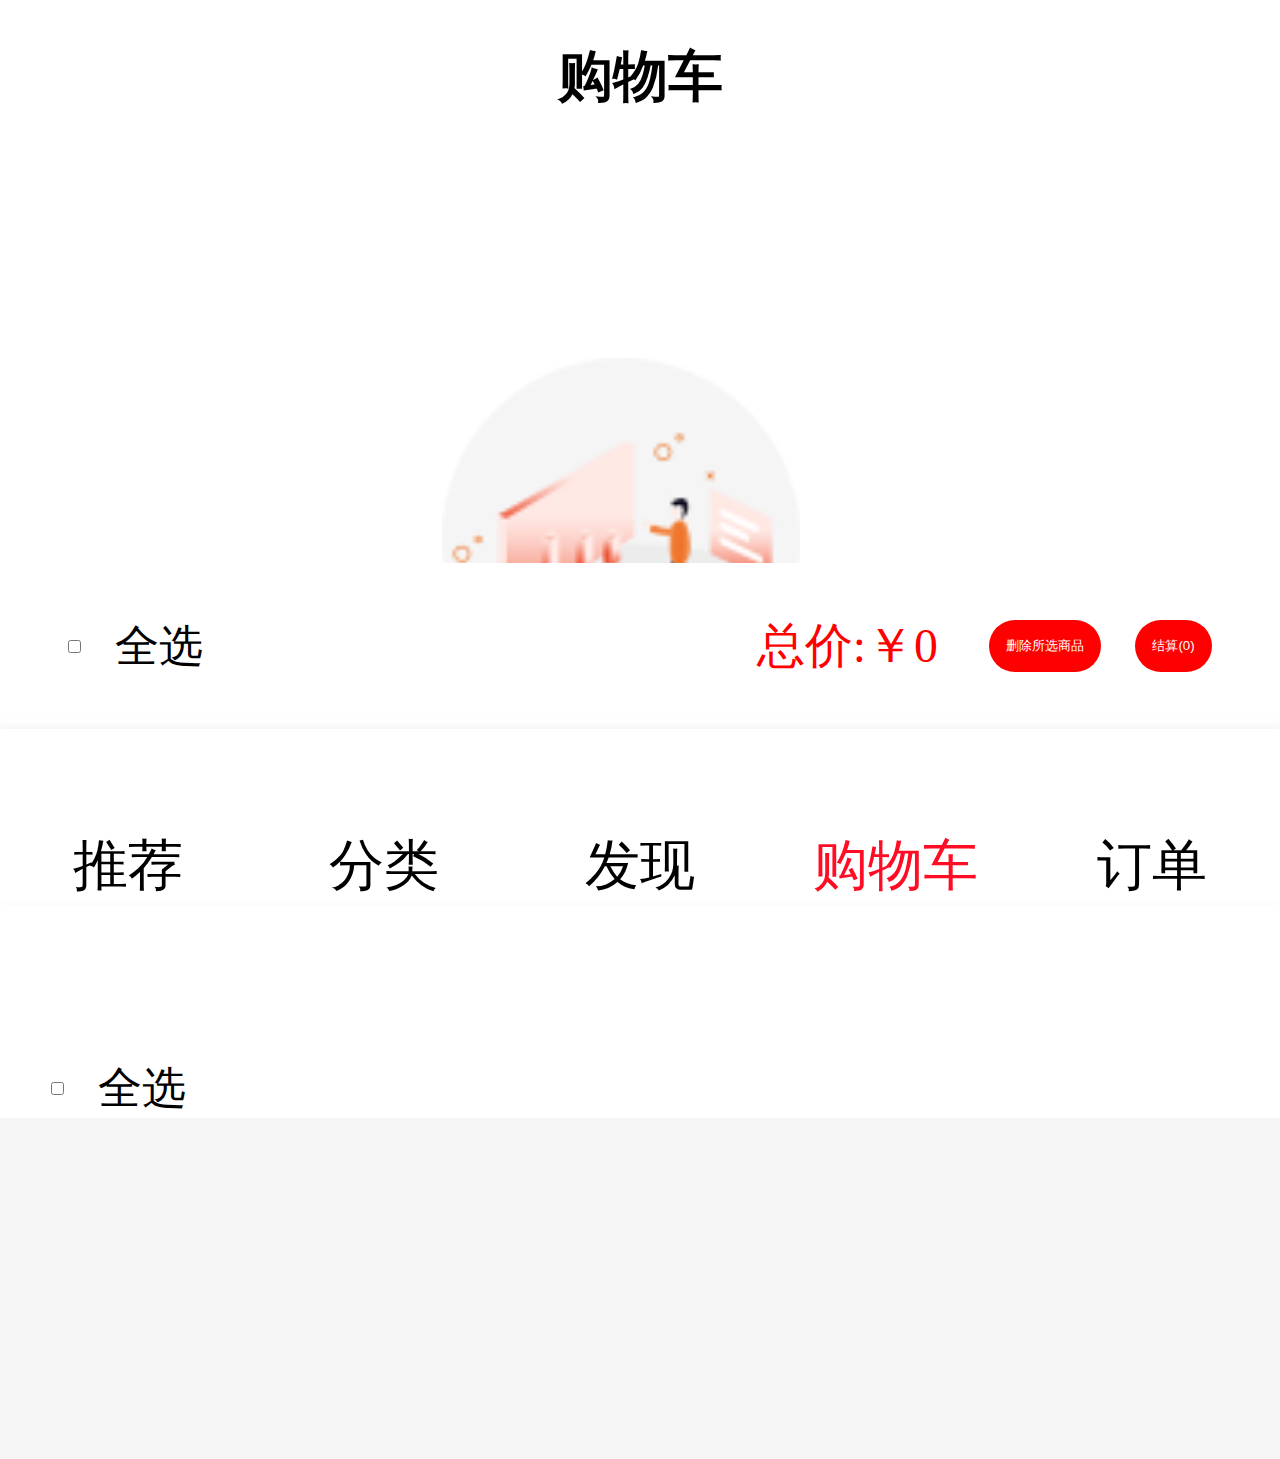
<file: cart.html>
<!DOCTYPE html>
<html lang="en">

<head>
    <meta charset="UTF-8">
    <meta http-equiv="X-UA-Compatible" content="IE=edge">
    <meta name="viewport" content="width=device-width, initial-scale=1.0">
    <title>Document</title>
</head>
<link rel="stylesheet" href="./css/base.css">
<link rel="stylesheet" href="./css/swiper.css">
<link rel="stylesheet" href="http://at.alicdn.com/t/c/font_3792572_0ffwwiq081j7.css">
<link rel="stylesheet" href="./css/header&footer.css">
<link rel="stylesheet" href="./css/cart.css">
<script src="./js/replace.js"></script>
<script src="./js/zepto.js"></script>
<script src="./js/touch.js"></script>

<body>

    <header>
        <h1>购物车</h1>
    </header>


    <main>
        <!-- 购物车 -->
        <div class="xh-cart">
            <!-- 没有商品显示 -->
            <div class="cart-none">
                <div class="cart-show">
                    <div class="pic">
                        <img src="./img/active4_m.png" alt="">
                    </div>
                    <p>购物车空空如也~</p>
                    <p>去挑选中意的商品吧</p>
                </div>
            </div>

            <!-- 有商品显示 -->
            <div class="cart-list">

                <div class="allCheckbox">
                    <input type="checkbox" name="" id="" class="allbox">
                    全选
                </div>


            </div>


            <div class="cart-settle">
                <div class="allCheckbox">
                    <input type="checkbox" name="" id="" class="allbox">
                    全选
                </div>
                <div class="text">
                    <p class="total">总价:￥0</p>
                    <button class="obliterate">删除所选商品</button>
                    <button class="settle">结算(0)</button>
                </div>
            </div>

        </div>


    </main>


    <!-- 尾部 -->
    <footer class="wrappper">
        <div class="xh-footer">
            <ul class="nav">
                <li>
                    <i class="iconfont icon-shouye1"></i>
                    <span>推荐</span>
                </li>

                <li>
                    <i class="iconfont icon-fenlei"></i>
                    <span>分类</span>
                </li>

                <li>
                    <i class="iconfont icon-faxian"></i>
                    <span>发现</span>
                </li>

                <li class="nav-this">
                    <i class="iconfont icon-gouwuche1"></i>
                    <span>购物车</span>
                </li>

                <li>
                    <i class="iconfont icon-dibutubiao_wode"></i>
                    <span>订单</span>
                </li>
            </ul>
        </div>
    </footer>

    <script src="./js/cart.js"></script>
    <script>

    </script>
</body>

</html>
</file>
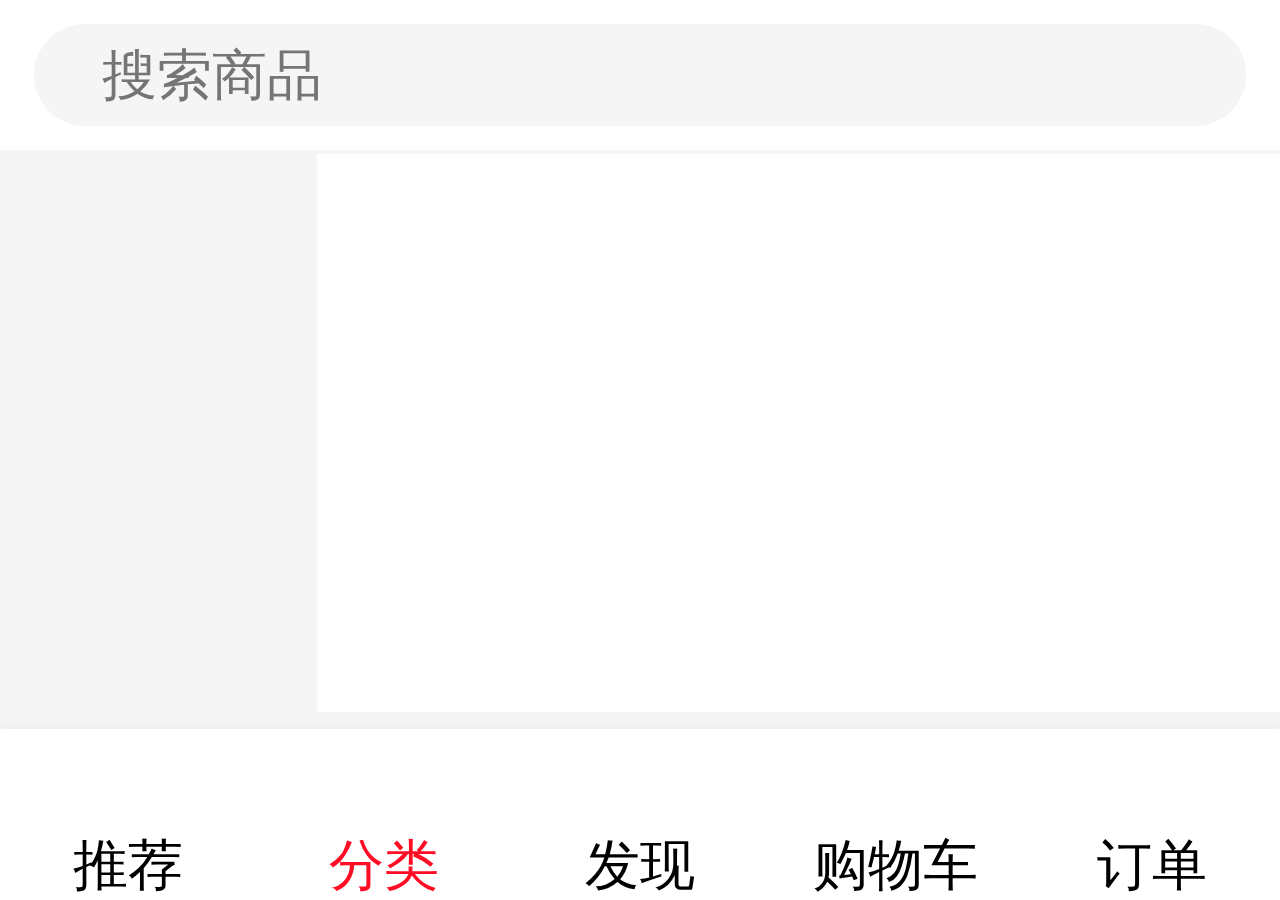
<file: categroy.html>
<!DOCTYPE html>
<html lang="en">

<head>
    <meta charset="UTF-8">
    <meta http-equiv="X-UA-Compatible" content="IE=edge">
    <meta name="viewport" content="width=device-width, initial-scale=1.0">
    <title>Document</title>
</head>
<link rel="stylesheet" href="./css/base.css">
<link rel="stylesheet" href="./css/swiper.css">
<link rel="stylesheet" href="http://at.alicdn.com/t/c/font_3792572_0ffwwiq081j7.css">
<link rel="stylesheet" href="./css/header&footer.css">
<link rel="stylesheet" href="./css/categroy.css">
<script src="./js/replace.js"></script>
<script src="./js/swiper.js"></script>
<script src="./js/zepto.js"></script>
<script src="./js/touch.js"></script>

<body>

    <!-- 头部搜索 -->

    <header class="wrappper">
        <div class="head-input">
            <i class="iconfont icon-sousuo1x" ></i>
            <input type="text" placeholder="搜索商品">
        </div>
    </header>


    <!-- 分类 -->
    <main>
        <div class="left">
            
        </div>
        <div class="right">

        </div>
    </main>



    <!-- 尾部 -->
    <footer class="wrappper">
        <div class="xh-footer">
            <ul class="nav">
                <li>
                    <i class="iconfont icon-shouye1"></i>
                    <span>推荐</span>
                </li>

                <li class="nav-this">
                    <i class="iconfont icon-fenlei2"></i>
                    <span>分类</span>
                </li>

                <li>
                    <i class="iconfont icon-faxian"></i>
                    <span>发现</span>
                </li>

                <li>
                    <i class="iconfont icon-gouwuche"></i>
                    <span>购物车</span>
                </li>

                <li>
                    <i class="iconfont icon-dibutubiao_wode"></i>
                    <span>订单</span>
                </li>
            </ul>
        </div>
    </footer>

    <script src="./js/categroy.js"></script>

</body>

</html>
</file>
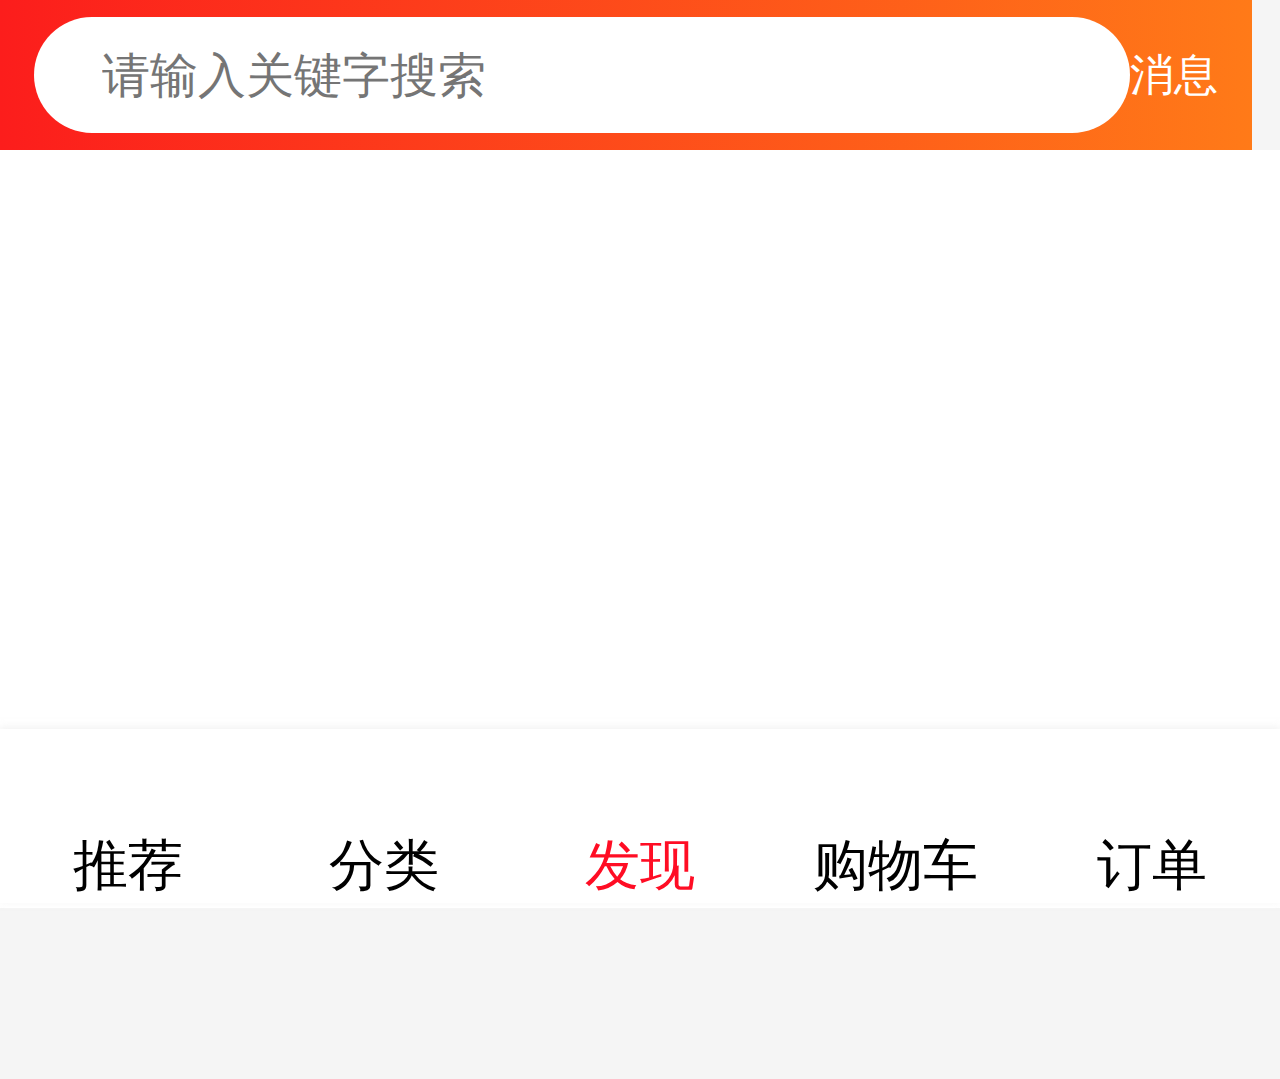
<file: found.html>
<!DOCTYPE html>
<html lang="en">

<head>
    <meta charset="UTF-8">
    <meta http-equiv="X-UA-Compatible" content="IE=edge">
    <meta name="viewport" content="width=device-width, initial-scale=1.0">
    <title>Document</title>
</head>
<link rel="stylesheet" href="./css/base.css">
<link rel="stylesheet" href="./css/swiper.css">
<link rel="stylesheet" href="http://at.alicdn.com/t/c/font_3792572_0ffwwiq081j7.css">
<link rel="stylesheet" href="./css/header&footer.css">
<link rel="stylesheet" href="./css/found.css">
<script src="./js/replace.js"></script>
<script src="./js/swiper.js"></script>
<script src="./js/zepto.js"></script>
<script src="./js/touch.js"></script>

<body>

    <!-- 头部 -->
    <header class="wrappper">
        <div class="xh-header">
            <div class="xh-input">
                <i class="iconfont icon-sousuo1x"></i>
                <input type="text" placeholder="请输入关键字搜索">
            </div>
            <div class="xh-msg">
                <i class="iconfont icon-xiaoxizhongxin"></i>
                <span>消息</span>
            </div>
        </div>
    </header>



    <main>
        <!-- 轮播图 -->
        <div class="xh-carousel">
            <div class="swiper mySwiper">
                <div class="swiper-wrapper">

                </div>
            </div>
        </div>

        <!-- 图片组 -->
        <div class="xh-hot">

        </div>


        <!-- 商品列表 -->
        <div class="xh-goods">
            <div class="goods">

            </div>
        </div>


    </main>



    <!-- 尾部 -->
    <footer class="wrappper">
        <div class="xh-footer">
            <ul class="nav">
                <li>
                    <i class="iconfont icon-shouye1"></i>
                    <span>推荐</span>
                </li>

                <li>
                    <i class="iconfont icon-fenlei"></i>
                    <span>分类</span>
                </li>

                <li class="nav-this">
                    <i class="iconfont icon-faxianjihuo"></i>
                    <span>发现</span>
                </li>

                <li>
                    <i class="iconfont icon-gouwuche"></i>
                    <span>购物车</span>
                </li>

                <li>
                    <i class="iconfont icon-dibutubiao_wode"></i>
                    <span>订单</span>
                </li>
            </ul>
        </div>
    </footer>

    <script src="./js/found.js"></script>
</body>

</html>
</file>
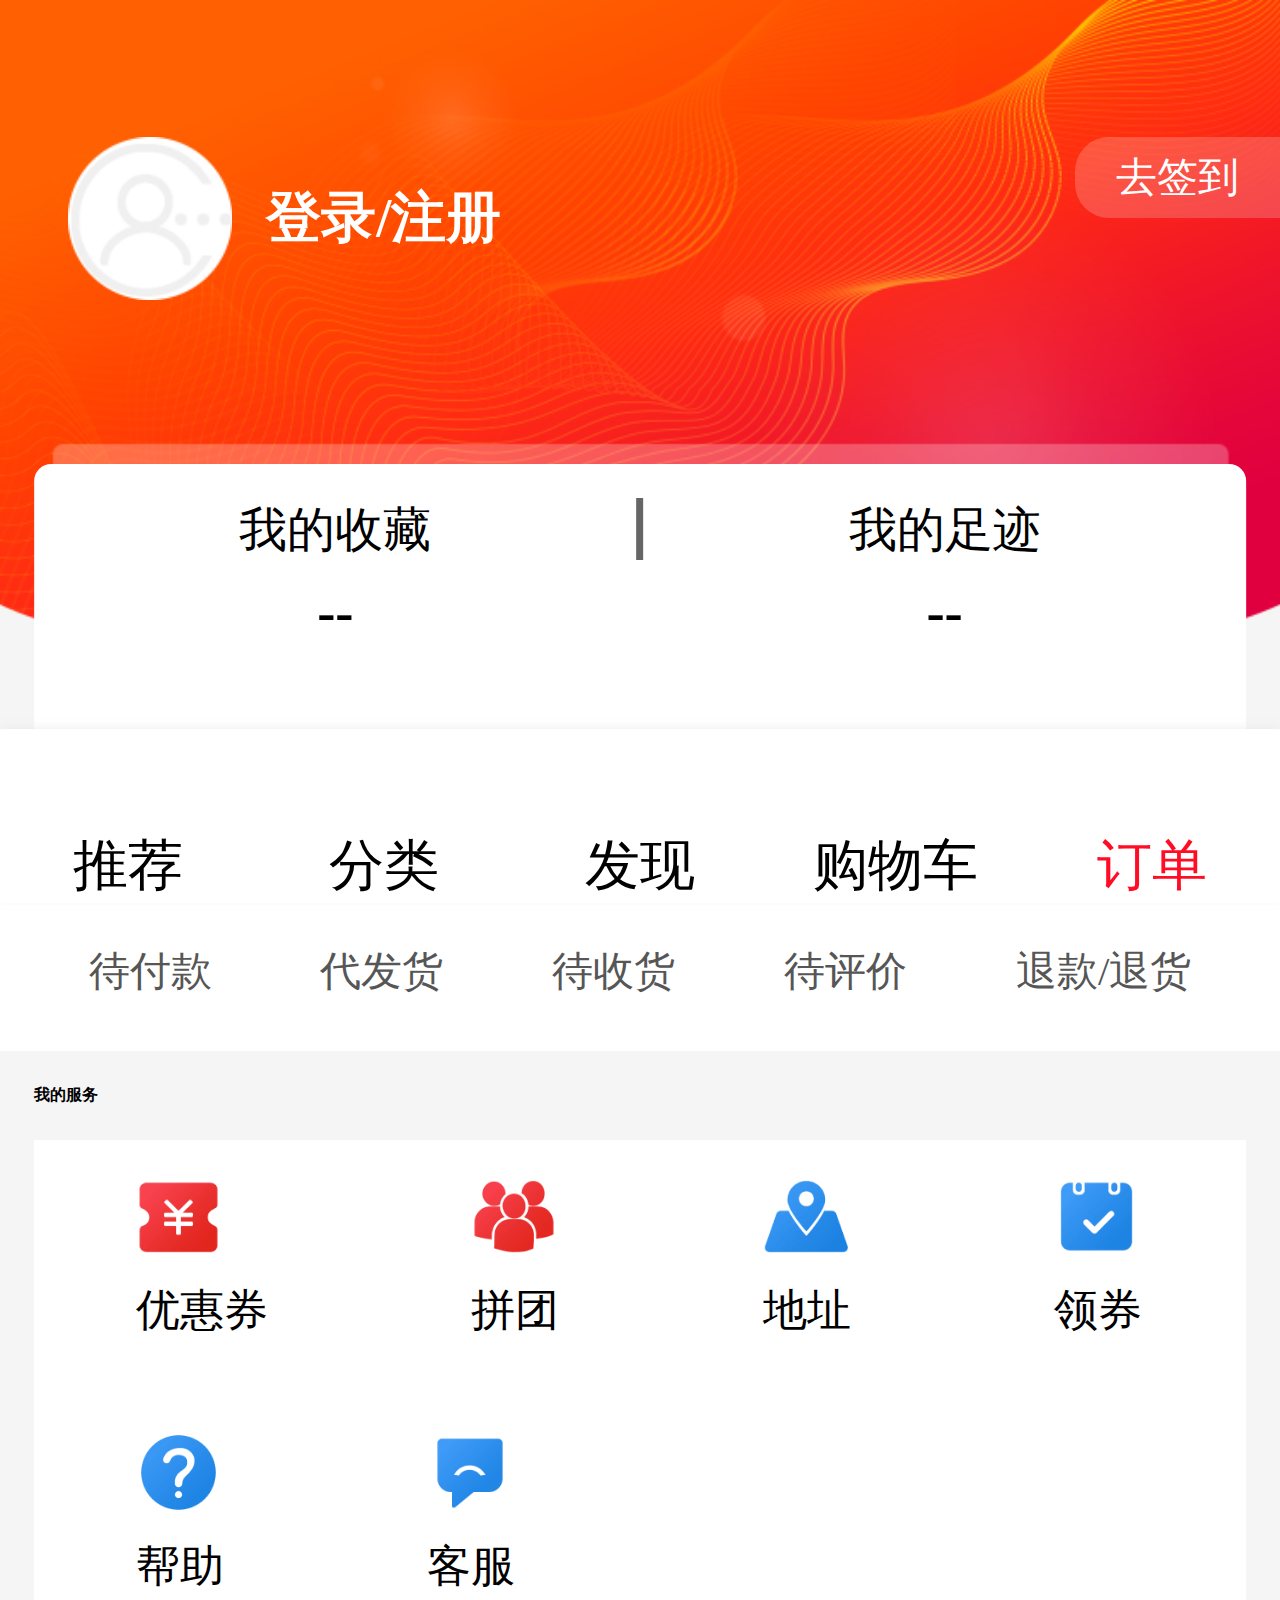
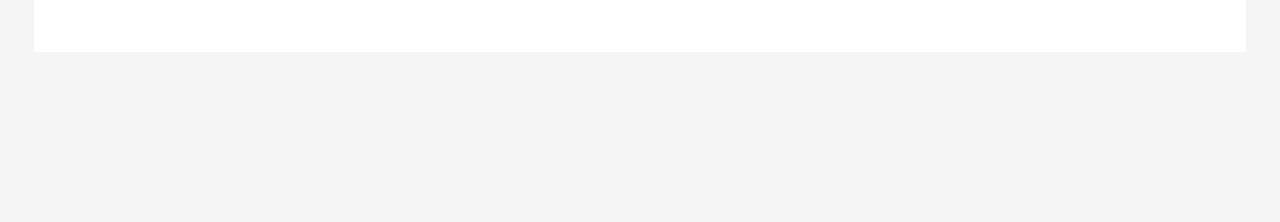
<file: user.html>
<!DOCTYPE html>
<html lang="en">

<head>
    <meta charset="UTF-8">
    <meta http-equiv="X-UA-Compatible" content="IE=edge">
    <meta name="viewport" content="width=device-width, initial-scale=1.0">
    <title>Document</title>
</head>
<link rel="stylesheet" href="./css/base.css">
<link rel="stylesheet" href="./css/swiper.css">
<link rel="stylesheet" href="http://at.alicdn.com/t/c/font_3792572_0ffwwiq081j7.css">
<link rel="stylesheet" href="./css/header&footer.css">
<link rel="stylesheet" href="./css/user.css">
<script src="./js/replace.js"></script>
<script src="./js/zepto.js"></script>
<script src="./js/touch.js"></script>

<body>
    <!-- 头部 -->
    <header>
        <!-- 登录 -->
        <div class="xh-set">
            <i class="iconfont icon-shezhi"></i>
            <i class="iconfont icon-lingdang"></i>
        </div>
        <div class="xh-user">
            <div class="left">
                <div class="pic">
                    <img src="./img/mine_default_avator.png" alt="">
                </div>
                <h1>登录/注册 <i class="iconfont icon-arrow-right"></i></h1>
            </div>

            <div class="rigth">
                <i class="iconfont icon-qiandao"></i>
                <span>去签到</span>
            </div>
        </div>

        <div class="user-track">
            <div class="collect">
                <h2><i class="iconfont icon-shoucang"></i> 我的收藏</h2>
                <p>--</p>
            </div>
            <span></span>
            <div class="track">
                <h2><i class="iconfont icon-zuji"></i> 我的足迹</h2>
                <p>--</p>
            </div>
        </div>

    </header>


    <main>
        <!-- 订单 -->
        <div class="xh-order">
            <div class="title">
                <h3>我的订单</h3>
                <p>查看全部 <i class="iconfont icon-arrow-right"></i></p>
            </div>

            <div class="user-nav">
                <div class="nav-item">
                    <h4 class="iconfont icon-daifukuan"></h4>
                    <p>待付款</p>
                </div>

                <div class="nav-item">
                    <h4 class="iconfont icon-daifahuo"></h4>
                    <p>代发货</p>
                </div>

                <div class="nav-item">
                    <h4 class="iconfont icon-daishouhuo"></h4>
                    <p>待收货</p>
                </div>

                <div class="nav-item">
                    <h4 class="iconfont icon-daipingjia"></h4>
                    <p>待评价</p>
                </div>

                <div class="nav-item">
                    <h4 class="iconfont icon-tuihuoshouhou"></h4>
                    <p>退款/退货</p>
                </div>

            </div>
        </div>

        <!-- 服务 -->
        <div class="xh-serve">
            <div class="title">
                <h3>我的服务</h3>
            </div>

            <div class="serve-nav">
                <div class="nav-item">
                    <div class="pic">
                        <img src="./img/icon/my_s_05.png" alt="">
                    </div>
                    <p>优惠券</p>
                </div>

                <div class="nav-item">
                    <div class="pic">
                        <img src="./img/icon/my_s_03.png" alt="">
                    </div>
                    <p>拼团</p>
                </div>

                <div class="nav-item">
                    <div class="pic">
                        <img src="./img/icon/my_s_06.png" alt="">
                    </div>
                    <p>地址</p>
                </div>

                <div class="nav-item">
                    <div class="pic">
                        <img src="./img/icon/my_s_01.png" alt="">
                    </div>
                    <p>领券</p>
                </div>

                <div class="nav-item">
                    <div class="pic">
                        <img src="./img/icon/my_s_08.png" alt="">
                    </div>
                    <p>帮助</p>
                </div>

                <div class="nav-item">
                    <div class="pic">
                        <img src="./img/icon/my_s_07.png" alt="">
                    </div>
                    <p>客服</p>
                </div>

            </div>

        </div>

    </main>



    <!-- 尾部 -->
    <footer class="wrappper">
        <div class="xh-footer">
            <ul class="nav">
                <li>
                    <i class="iconfont icon-shouye1"></i>
                    <span>推荐</span>
                </li>

                <li>
                    <i class="iconfont icon-lingdang1"></i>
                    <span>分类</span>
                </li>

                <li>
                    <i class="iconfont icon-faxian"></i>
                    <span>发现</span>
                </li>

                <li>
                    <i class="iconfont icon-gouwuche"></i>
                    <span>购物车</span>
                </li>

                <li class="nav-this">
                    <i class="iconfont icon-yonghu"></i>
                    <span>订单</span>
                </li>
            </ul>
        </div>
    </footer>

    <script src="./js/user.js"></script>
</body>

</html>
</file>
<file: css/base.css>
* {
    margin: 0;
    padding: 0;
    box-sizing: border-box;
    cursor: default;
    user-select: none;
}

html {
    font-size: 26.666vw;
}

body {
    width: 100%;
    background-color: #f5f5f5;
    font-size: .16rem;
    overflow-x: hidden;
}

ul,
ol {
    list-style: none;
}

a {
    text-decoration: none;
    color: #000;
}

img {
    width: 100%;
    height: 100%;
}

input {
    border: none;
    outline-style: none;
}

button {
    border: none;
    background-color: #fff;
}

/* 版心 */
.wrappper {
    width: 3.75rem;
    margin: 0 auto;
}

/* 单行文本溢出显示省略号 */
.over-els {
    overflow: hidden;
    text-overflow: ellipsis;
    white-space: nowrap;
}

/* 多行文本溢出隐藏显省略号 */
.rows-over-els {
    display: -webkit-box;
    overflow: hidden;
    -webkit-box-orient: vertical;
    -webkit-line-clamp: 2;
}

/* 清楚浮动 */
.cleafix::after {
    content: '';
    display: block;
    clear: both;
}
</file>
<file: css/header&footer.css>
header input {
  font-size: 0.14rem;
}
header .xh-header {
  height: 0.44rem;
  display: flex;
  padding: 0.05rem 0.1rem;
  justify-content: space-between;
  background-image: linear-gradient(90deg, #fc1d1c, #ff7a18);
  position: fixed;
  left: 0;
  top: 0;
  z-index: 999;
  font-size: 0.16rem;
}
header .xh-header .xh-input {
  width: 3.21rem;
  border-radius: 0.44rem;
  background-color: #fff;
  display: flex;
  align-items: center;
}
header .xh-header .xh-input .iconfont {
  font-size: 0.16rem;
  padding: 0.1rem;
}
header .xh-header .xh-msg {
  display: flex;
  flex-wrap: wrap;
  justify-content: center;
  color: #fff;
}
header .xh-header .xh-msg .iconfont {
  width: 100%;
  display: flex;
  justify-content: center;
  font-size: 0.17rem;
}
header .xh-header .xh-msg span {
  font-size: 0.13rem;
}
footer .xh-footer {
  box-shadow: 0 -2px 7px 0 hsla(0, 0%, 89.8%, 0.5);
  width: 3.75rem;
  height: 0.51rem;
  position: fixed;
  left: 0;
  bottom: -0.01rem;
  z-index: 999;
  background-color: #fff;
}
footer .xh-footer .nav {
  height: 100%;
  display: flex;
  justify-content: space-between;
}
footer .xh-footer .nav li {
  width: 0.75rem;
  height: 100%;
  display: flex;
  flex-wrap: wrap;
  flex-direction: column;
  justify-content: space-between;
  align-items: center;
  padding-top: 0.06rem;
}
footer .xh-footer .nav li .iconfont {
  font-size: 0.2rem;
}
footer .xh-footer .nav li span {
  width: 100%;
  text-align: center;
}
footer .xh-footer .nav .nav-this {
  color: #ff0d24;
}
</file>
<file: css/cart.css>
body {
  padding-bottom: 1rem !important;
}
header {
  background-color: #fff;
  width: 100%;
}
header h1 {
  text-align: center;
  font-size: 0.16rem;
  line-height: 0.45rem;
}
.xh-cart {
  width: 100%;
  padding: 0 0.1rem;
  background-color: #fff;
}
.xh-cart .cart-none {
  width: 100%;
  padding: 0.6rem 0;
  display: flex;
  justify-content: center;
  align-items: center;
}
.xh-cart .cart-none .pic {
  width: 1.05rem;
  height: 1.05rem;
}
.xh-cart .cart-none .pic img {
  width: 100%;
  height: 100%;
}
.xh-cart .cart-none p {
  font-size: 0.13rem;
  color: #949494;
  line-height: 0.2rem;
  text-align: center;
}
.allCheckbox {
  display: flex;
  align-items: center;
  padding-left: 0.05rem;
  font-size: 0.13rem;
}
.allCheckbox input {
  margin-right: 0.1rem;
}
.cart-item {
  width: 100%;
  display: flex;
  align-items: center;
  justify-content: space-between;
  padding: 0.2rem 0.05rem;
  transition: all 0.5s;
}
.cart-item .pic {
  width: 1rem;
  height: 1rem;
}
.cart-item .pic img {
  width: 100%;
  height: 100%;
}
.cart-item .cart-msg {
  margin-left: 0.15rem;
  height: 1rem;
  display: flex;
  flex-wrap: wrap;
  flex-direction: column;
  justify-content: space-between;
}
.cart-item .cart-msg .title {
  width: 2rem;
  font-size: 0.15rem;
  font-weight: 600;
  padding: 0.05rem 0;
}
.cart-item .cart-msg .price {
  font-size: 0.13rem;
  color: red;
  padding: 0.05rem 0;
  font-weight: 600;
}
.cart-item .cart-msg .bottom {
  display: flex;
  justify-content: end;
}
.cart-item .cart-msg .bottom .count {
  display: flex;
  align-items: center;
}
.cart-item .cart-msg .bottom .count input {
  width: 0.2rem;
  height: 0.2rem;
  text-align: center;
  font-size: 0.14rem;
}
.cart-item .cart-msg .bottom .count button {
  width: 0.2rem;
  height: 0.2rem;
  font-size: 0.16rem;
  background-color: #f5f5f5;
  border-radius: 0.1rem;
}
.cart-item .cart-msg .bottom .remove {
  margin-left: 0.3rem;
  font-size: 0.14rem;
  color: red;
}
.cart-settle {
  position: fixed;
  left: 0;
  bottom: 0.5rem;
  width: 100%;
  display: flex;
  align-items: center;
  justify-content: space-between;
  background-color: #fff;
  padding: 0.15rem;
  font-size: 0.13rem;
}
.cart-settle .text {
  display: flex;
  align-items: center;
}
.cart-settle .text p {
  font-size: 0.14rem;
  color: red;
  padding: 0 0.1rem;
}
.cart-settle .text button {
  padding: 0.05rem;
  border-radius: 0.1rem;
  background-color: red;
  color: #fff;
  margin: 0 0.05rem;
}
</file>
<file: css/categroy.css>
html,
body {
  padding-bottom: 0.5rem;
  height: 100%;
}
header {
  width: 100%;
  background-color: #fff;
  height: 0.44rem;
  display: flex;
  align-items: center;
  justify-content: center;
  padding: 0px 0.1rem;
}
header .head-input {
  width: 100%;
  height: 0.3rem;
  background-color: #f5f5f5;
  color: #949494;
  border-radius: 0.3rem;
  overflow: hidden;
  display: flex;
  align-items: center;
}
header .iconfont {
  font-size: 0.16rem;
  padding: 0 0.1rem;
}
header input {
  flex: 1;
  height: 0.3rem;
  background-color: #f5f5f5;
  font-size: 0.16rem;
}
main {
  height: 100%;
  display: flex;
  justify-content: space-between;
  margin-top: 0.01rem;
}
main .left {
  width: 0.93rem;
}
main .left .nav {
  width: 100%;
  height: 0.44rem;
  line-height: 0.44rem;
  padding: 0 0.18rem;
  font-size: 0.14rem;
}
main .left .nav-this {
  background-color: #fff;
  position: relative;
}
main .left .nav-this::after {
  content: '';
  width: 0.03rem;
  height: 0.18rem;
  background-color: red;
  position: absolute;
  left: 0;
  top: 50%;
  transform: translateY(-50%);
}
main .right {
  flex: 1;
  height: 100%;
  background-color: #fff;
  overflow: auto;
}
main .right .nav-main {
  margin-top: 0.18rem;
  padding: 0 0.15rem;
  background-color: #fff;
}
main .right .nav-main .title {
  padding: 0.05rem;
}
main .right .nav-main .title h2 {
  font-size: 0.14rem;
  font-weight: 300;
}
main .right .nav-main .list {
  display: flex;
  flex-wrap: wrap;
}
main .right .nav-main .list .item {
  width: 0.66rem;
  margin-right: 0.2rem;
}
main .right .nav-main .list .item:nth-child(3n) {
  margin-right: 0;
}
main .right .nav-main .list .item .pic {
  width: 0.66rem;
  height: 0.66rem;
}
main .right .nav-main .list .item .pic img {
  width: 100%;
  height: 100%;
}
main .right .nav-main .list .item .tit {
  width: 100%;
  text-align: center;
  font-size: 0.12rem;
  line-height: 0.3rem;
}
</file>
<file: css/found.css>
body {
  padding-top: 0.44rem !important;
  padding-bottom: 0.5rem !important;
}
.icon-faxian {
  border-radius: 0.1rem;
  background-color: red;
  color: #fff;
}
.xh-carousel {
  width: 100%;
  height: 2.12rem;
  background-color: #fff;
}
.xh-carousel .swiper {
  width: 100%;
  height: 100%;
}
.xh-carousel .swiper .swiper-slide {
  text-align: center;
  font-size: 18px;
  background: #fff;
  /* Center slide text vertically */
  display: -webkit-box;
  display: -ms-flexbox;
  display: -webkit-flex;
  display: flex;
  -webkit-box-pack: center;
  -ms-flex-pack: center;
  -webkit-justify-content: center;
  justify-content: center;
  -webkit-box-align: center;
  -ms-flex-align: center;
  -webkit-align-items: center;
  align-items: center;
}
.xh-carousel .swiper .swiper-slide img {
  width: 100%;
  height: 100%;
}
.xh-hot {
  width: 100%;
  padding: 0 0.1rem;
  background-color: #fff;
}
.xh-hot .hot-item {
  width: 100%;
}
.xh-hot .hot-item .title {
  width: 100%;
  height: 0.6rem;
  display: flex;
  justify-content: center;
  align-items: center;
}
.xh-hot .hot-item .title h4 {
  font-size: 0.21rem;
}
.xh-hot .hot-item .pic-main {
  width: 100%;
  display: flex;
  flex-wrap: wrap;
  justify-content: space-between;
}
.xh-hot .hot-item .pic-main .pic-itme {
  width: 1.72rem;
  height: 0.73rem;
  margin-bottom: 0.1rem;
}
.xh-hot .hot-item .pic-main .pic-itme img {
  width: 100%;
  height: 100%;
}
.xh-goods {
  width: 100%;
  padding: 0 0.1rem;
  padding-top: 0.1rem;
  background-color: #fff;
}
.xh-goods .goods {
  display: flex;
  width: 100%;
  flex-wrap: wrap;
  justify-content: space-between;
  background-color: #fff;
}
.xh-goods .goods .goods-item {
  width: 1.72rem;
  background-color: #fff;
  border-radius: 0.2rem;
  overflow: hidden;
  box-shadow: rgba(93, 113, 127, 0.08) 0px 2px 8px;
  margin-bottom: 0.1rem;
}
.xh-goods .goods .goods-item .pic {
  width: 1.72rem;
  height: 1.72rem;
  border-radius: 0.12rem;
  overflow: hidden;
}
.xh-goods .goods .goods-item .pic img {
  width: 100%;
  height: 100%;
}
.xh-goods .goods .goods-item .tit {
  width: 100%;
  height: 0.4rem;
  line-height: 0.2rem;
  font-size: 0.14rem;
  color: #000;
}
.xh-goods .goods .goods-item .price {
  margin-top: 0.1rem;
  padding: 0.1rem;
  color: red;
  font-size: 0.12rem;
  width: 100%;
  display: flex;
  justify-content: space-between;
  align-items: center;
}
.xh-goods .goods .goods-item .price .iconfont {
  font-size: 0.14rem;
  padding: 0.05rem;
  background-color: red;
  color: #fff;
  border-radius: 0.15rem;
}
</file>
<file: css/user.css>
body {
  padding-bottom: 0.5rem !important;
}
header {
  width: 100%;
  height: 2rem;
  background-image: url(../img/mine_bg.png);
  background-repeat: no-repeat;
  background-size: 100% auto;
  background-position: center;
  position: relative;
}
header .xh-set {
  display: flex;
  justify-content: end;
  padding: 0.1rem 0;
}
header .xh-set .iconfont {
  margin-right: 0.05rem;
  color: #d8cccc;
  font-size: 0.17rem;
}
header .xh-user {
  display: flex;
  justify-content: space-between;
  margin-top: 0.2rem;
}
header .xh-user .left {
  display: flex;
  align-items: center;
  margin-left: 0.2rem;
}
header .xh-user .left .pic {
  width: 0.48rem;
  height: 0.48rem;
}
header .xh-user .left .pic img {
  width: 100%;
  height: 100%;
}
header .xh-user .left h1 {
  color: #fff;
  font-size: 0.16rem;
  margin-left: 0.1rem;
}
header .xh-user .rigth {
  background-color: hsla(0, 0%, 98%, 0.2);
  height: 0.24rem;
  width: 0.6rem;
  text-align: center;
  line-height: 0.24rem;
  font-size: 0.12rem;
  border-top-left-radius: 0.1rem;
  border-bottom-left-radius: 0.1rem;
  color: #fff;
}
header .xh-user .rigth .iconfont {
  font-size: 12px;
  color: #fff;
}
header .user-track {
  width: 3.55rem;
  height: 1rem;
  position: absolute;
  left: 50%;
  transform: translateX(-50%);
  bottom: -0.36rem;
  background-color: #fff;
  display: flex;
  border-radius: 0.05rem;
}
header .user-track .iconfont {
  font-size: 0.14rem;
  color: #6f6c6c;
}
header .user-track .collect {
  width: 1.77rem;
  text-align: center;
  padding-top: 0.1rem;
}
header .user-track .collect h2 {
  font-size: 0.14rem;
  font-weight: 400;
}
header .user-track .collect p {
  text-align: center;
  line-height: 0.3rem;
  font-weight: 600;
}
header .user-track > span {
  width: 0.02rem;
  height: 0.18rem;
  background-color: #666;
  margin-top: 0.1rem;
}
header .user-track .track {
  width: 1.77rem;
  text-align: center;
  padding-top: 0.1rem;
}
header .user-track .track h2 {
  font-size: 0.14rem;
  font-weight: 400;
}
header .user-track .track p {
  text-align: center;
  line-height: 0.3rem;
  font-weight: 600;
}
.xh-order {
  width: 100%;
  padding: 0 0.1rem;
  position: relative;
  z-index: 1;
  background-color: #fff;
  margin-top: 0.2rem;
}
.xh-order .title {
  display: flex;
  justify-content: space-between;
  align-items: center;
  padding: 0.05rem 0;
}
.xh-order .title h3 {
  font-size: 0.16rem;
}
.xh-order .title p {
  font-size: 0.12rem;
  color: #666;
}
.xh-order .title p .iconfont {
  vertical-align: middle;
  font-size: 0.16rem;
  color: #666;
}
.xh-order .user-nav {
  width: 100%;
  display: flex;
  justify-content: space-around;
  padding: 0.1rem 0;
}
.xh-order .user-nav .nav-item {
  text-align: center;
  font-size: 0.12rem;
}
.xh-order .user-nav .nav-item h4 {
  padding: 0.05rem 0;
}
.xh-order .user-nav .nav-item .iconfont {
  font-size: 0.24rem;
  color: #565656;
  font-weight: 300;
}
.xh-order .user-nav .nav-item p {
  padding: 0.05rem 0;
  color: #565656;
}
.xh-serve {
  width: 100%;
  padding: 0 0.1rem;
}
.xh-serve .title {
  padding: 0.1rem 0;
}
.xh-serve .title h3 {
  font-size: 16px;
}
.xh-serve .serve-nav {
  background-color: #fff;
  display: flex;
  flex-wrap: wrap;
}
.xh-serve .serve-nav .nav-item {
  padding: 0.1rem 0.298rem;
}
.xh-serve .serve-nav .nav-item .pic {
  width: 0.25rem;
  height: 0.25rem;
}
.xh-serve .serve-nav .nav-item .pic img {
  width: 100%;
  height: 100%;
}
.xh-serve .serve-nav .nav-item p {
  line-height: 0.3rem;
  font-size: 0.13rem;
}
</file>
